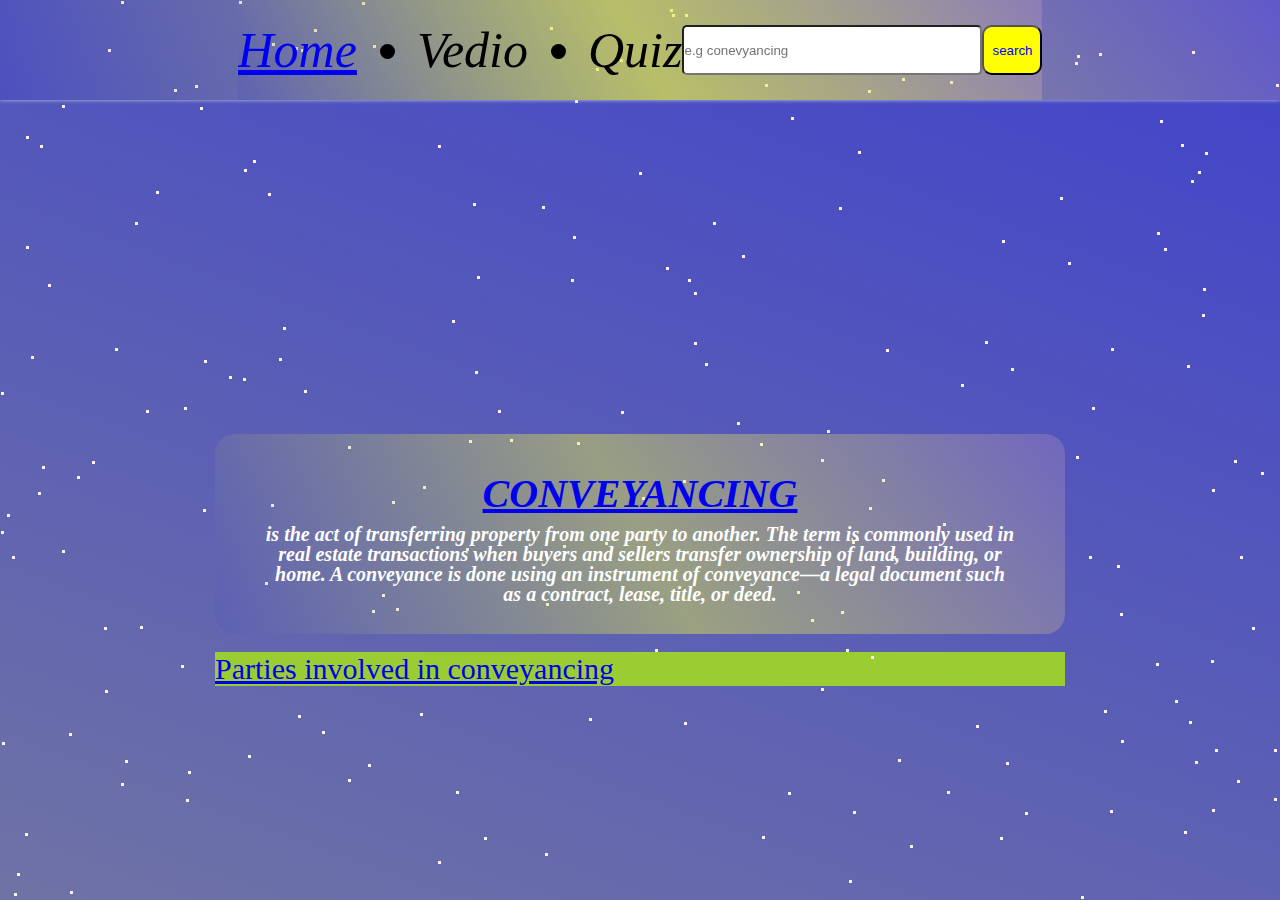
<file: index.html>
<!DOCTYPE html>
<html lang="en">
<head>
    <meta charset="UTF-8">
    <meta name="viewport" content="width=device-width, initial-scale=1.0">
    <title>Attaching Module</title>
    <link rel="stylesheet" href="stylesheet.css">
    
</head>
<body >
    <style>
        body {
            background: #050b0e;
            overflow: hidden;
            padding: 0;
            margin: 0;
        }

        .star {
            position: absolute;
            width: 3px;
            height: 3px;
            background: #f7f3f6;
            animation: twinkle 3s infinite;
        }

        @keyframes twinkle {
            0% { opacity: 0; }
            50% { opacity: 1; }
            100% { opacity: 0; }
        }
    </style>
    <style>
        body {
            margin: 0;
            height: 100vh;
            display: flex;
            align-items: center;
            justify-content: center;
            background: linear-gradient(20deg, #eaf340,blue);
            background-size: 500% 500%;
            animation: gradient 15s ease infinite;
        }

        @keyframes gradient {
            0% {
                background-position: 0% 50%;
            }
            50% {
                background-position: 100% 50%;
            }
            100% {
                background-position: 0% 50%;
            }
        }
    </style>
</head>
<body>
    <script>
        for (let i = 0; i < 200; i++) {
            let star = document.createElement('div');
            star.className = 'star';
            star.style.top = Math.random() * window.innerHeight + 'px';
            star.style.left = Math.random() * window.innerWidth + 'px';
            document.body.appendChild(star);
        }
    </script>
    <nav >
        <div class="main-nav container flex">
           <!--<a href="#" class="company-logo">
        <img src="download.png" alt="Company logo">
           </a>-->
           <div class="nav-links">
              <ul class="flex">
                <li class="hover-link nav-item"><a href="https://www.simplify.co.uk/">Home</a></li>
                <li class="hover-link nav-item">Vedio</li>
                <li class="hover-link nav-item">Quiz</li>
              </ul>
           </div>
            <div class="seach-bar flex">
                <input type="text" class="news-input" placeholder="e.g conevyancing">
                <button class="search-button">search</button> 
            </div>
        </div>
    </nav>
   
   <!-- <button class="conveyancing">
        <h1>CONVEYANCING</h1>
        <p><b> is the act of transferring property from one party to another. The term is commonly used in real estate transactions when buyers and sellers transfer ownership of land, building, or home. A conveyance is done using an instrument of conveyance—a legal document such as a contract, lease, title, or deed.</b></p>
    </button>-->

    <main>
       <!-- <div class="cards-container container flex" >
           
            <div class="card">
                 <div class="card-header">
                    <img src="https://via.placeholder.com/400*200" alt="no image">
                 </div>
                 <div class="card-content">
                    <h3>This is title</h3>
                    <h6>End gadget23215255</h6>
                    <p class="Parties">Lorem ipsum dolor sit amet consectetur adipisicing elit. Perspiciatis, placeat laudantium autem illo saepe fugit excepturi unde dolorem aperiam inventore consequuntur earum, adipisci vitae nihil sunt velit facilis. Eos, aperiam?</p>
                 </div>
            </div>
                
        </div>-->
        
           <p class="box"> 
            <div class="card1">
                <h1 style="font-style: italic;color: black;">
                    <a href="What is property conveyancing_ UK.mp4" style="height: 200px;width: 200px;">CONVEYANCING</a></h1>
                <br>
        <p style="font-style: italic;color:brown background"><b> is the act of transferring property from one party to another. The term is commonly used in real estate transactions when buyers and sellers transfer ownership of land, building, or home. A conveyance is done using an instrument of conveyance—a legal document such as a contract, lease, title, or deed.</b></p>
            </div></p>
           <br>
           <p>
       <!-- <div class="slider">
            <div class="card" ><a href="12345.html">Seller</a></div>
            <br>
            <div class="card">Buyer</div>
            <div class="card">broker</div>
            <div class="card">lender</div>
        </p>
        </div>
        <P>
            <div class="slider2">
                box
            </div>
        </P>
    </main>
    <script src="script.js"></script>-->
    <p style="font-size: 30px;background-color: yellowgreen;"><a href="10box.html">Parties involved in conveyancing</a></p>

</body>
</html>
</file>
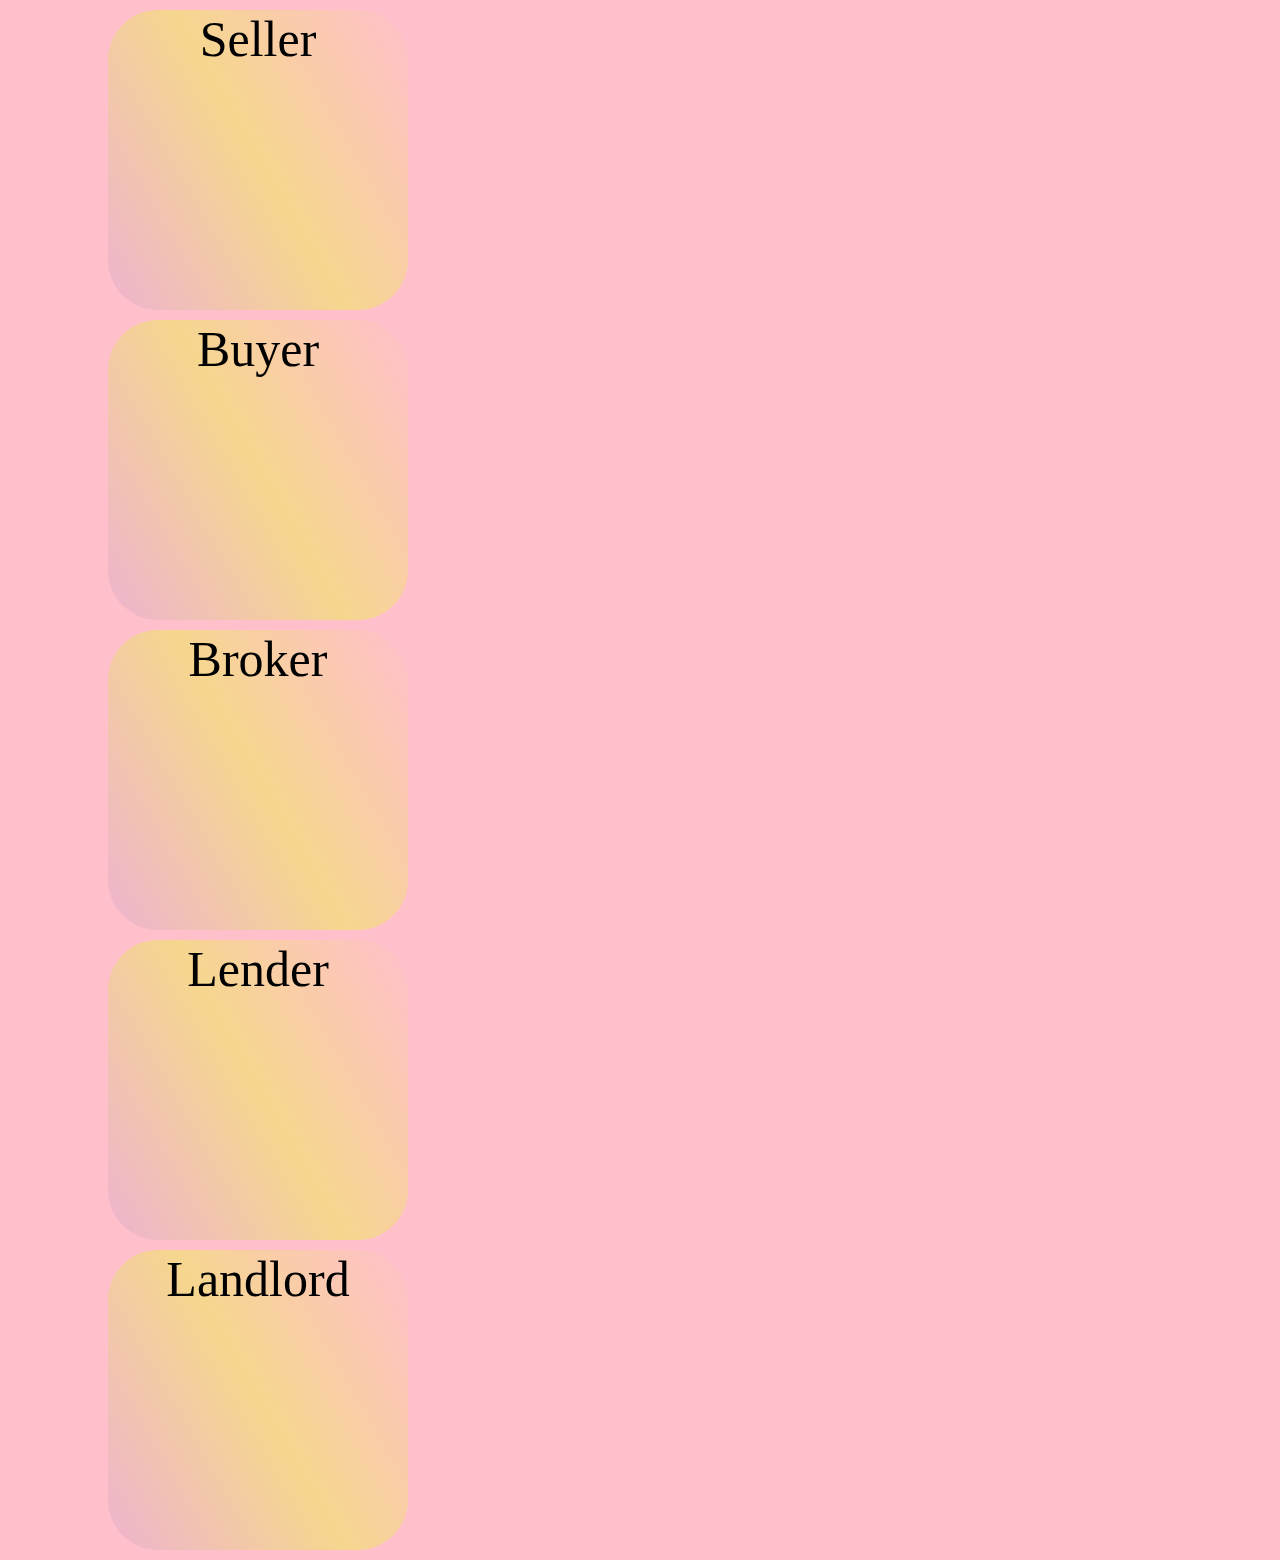
<file: 10box.html>
<!DOCTYPE html>
<html>
<head>
<style>
.box {
  width: 300px;
  height: 300px;
  background-color: #555;
  margin: 10px;
  margin-left: 100px;
  border-radius: 50px;
  text-align: center;
  font-size: 50px;
  font-family: 'Times New Roman', Times, serif;
  background: linear-gradient(240deg,rgba(255, 192, 203, 0.177), #eaf34070,rgba(0, 0, 255, 0.067));
  animation: rotate 5s infinite linear;
  
}


</style>
</head>
<body bgcolor="Pink">

<div class="box" id="1">Seller</div>
<div class="box" id="2">Buyer</div>
<div class="box" id="3">Broker</div>
<div class="box" id="4">Lender</div>
<div class="box" id="5">Landlord</div>




</body>

</html>
</file>
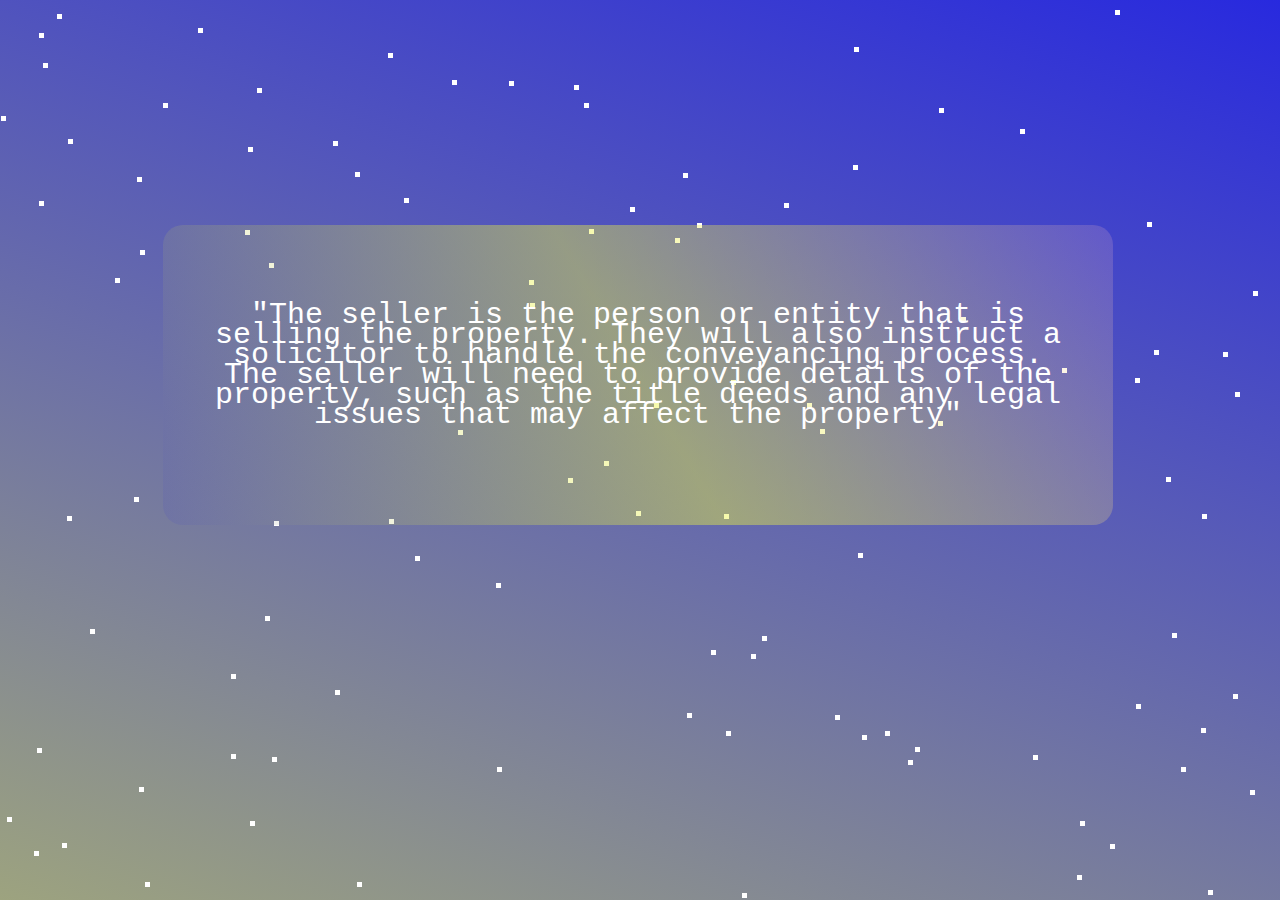
<file: 12345.html>
<!DOCTYPE html>
<html>
<head>
    <title>Sky View</title>
    <style>
        body {
            background: #6dc1f2;
            overflow: hidden;
            padding: 0;
            margin: 0;
        }

        .star {
            position: absolute;
            width: 5px;
            height: 5px;
            background: #fff;
            animation: twinkle 3s infinite;
        }

        @keyframes twinkle {
            0% { opacity: 0; }
            50% { opacity: 1; }
            100% { opacity: 0; }
        }
    </style>
    <style>
        body {
            margin: 0;
            height: 100vh;
            display: flex;
            align-items: center;
            justify-content: center;
            background: linear-gradient(20deg, #eaf340,blue);
            background-size: 200% 200%;
            animation: gradient 15s ease infinite;
        }

        @keyframes gradient {
            0% {
                background-position: 0% 50%;
            }
            50% {
                background-position: 100% 50%;
            }
            100% {
                background-position: 0% 50%;
            }
        }
    </style>
</head>
<body>
    <script>
        for (let i = 0; i < 100; i++) {
            let star = document.createElement('div');
            star.className = 'star';
            star.style.top = Math.random() * window.innerHeight + 'px';
            star.style.left = Math.random() * window.innerWidth + 'px';
            document.body.appendChild(star);
        }
    </script>
    <div  class="card1">
        <Style>
            .card1{
    width: 850px;
    height: 200px;
   position: relative;
    background-color: #4CAF50;
    color: white;
    text-align: center;
    margin-top: 100px;
    background: linear-gradient(240deg,rgba(255, 192, 203, 0.177), #eaf34070,rgba(0, 0, 255, 0.067));
    border-radius: 20px;
    line-height: 20px;
    padding: 50px;
    border-block-color:green,white,grey;
    font-size: 30px;
    font-family: 'Courier New', Courier, monospace;
    margin-top: -150px;
}
        </Style>
        <P>"The seller is the person or entity that is selling the property. They will also instruct a solicitor to handle the conveyancing process. The seller will need to provide details of the property, such as the title deeds and any legal issues that may affect the property"</P>
    </div>
    <div>
        <table>
            
        </table>
    </div>
</body>
</html>
</file>
<file: stylesheet.css>
@import url('https://fonts.googleapis.com/css2?family=Poppins:wght@400;500&display=swap');

*{
    padding: 0;
    margin: 0;
    box-sizing: border-box;
    align-items: center;


}


:root{
     --primary-text-color: #183b56;
     --secondory-text-color:#577592;
     --accent-color-dark:#1d69a3;
     --padding-inline-section:20px;
}
.body {
    font-family: "poppins",sans-serif;
    background-color: darkturquoise;
}

.p{
    font-family: "Roboto",sans-serif;
    color: var(--secondory-text-color);
    line-height: 1.4rem;
}
.a{
    text-decoration: none;
}
.ul{
    list-style: none;
}
.flex{
    display:flex ;
    align-items:center ;
    }
.container{
    max-width: 2300px;
    margin-inline: auto;
    overflow: hidden;
    max-width: max-content;

}
nav{
    background: linear-gradient(240deg,rgba(255, 192, 203, 0.177), #eaf34070,rgba(0, 0, 255, 0.067));
    box-shadow: 0 0 4px #bbd0e2;
    position: fixed;
    top:0;
    z-index: 99;
    left: 0;
    right: 0;
}
.main-nav{
      justify-content: space-around;
    padding-block: 0px;
    background: linear-gradient(-240deg,pink, #eaf340,blue);
    animation: gradient 2ms ease infinite;
    height: 100px;
    max-width: max-content;
    background: linear-gradient(240deg,rgba(255, 192, 203, 0.177), #eaf34070,rgba(0, 0, 255, 0.067));
}
.company-logo img{
    width: 200px;
    border-radius: 200px;
    right: 0px;
}
.nav-links ul{
    gap: 60px;
}

.hover-link{
    cursor: pointer;
    font-style: italic;
    font-size: 50px;
    
}

.hover-link:hover{
    color: var(--secondory-text-color);
}
.hover-link:active{
    color: red;
}
.search-bar{
    height: 100px;
    gap: 50px;
    font-family: "Roboto",sans-serif;
}
.news-input{
    width: 300px;
    height: 50px;
    border-radius: 5px;
    font-family: "Roboto",sans-serif;
}
.search-button{
    height: 50px;
    width: 60px;
    background-color:yellow;
    color:blue;
    font-family: "Roboto",sans-serif;
    border-radius: 10px;

}
.conveyancing
{
align-items: var(10,20,30);
border-radius: 20px;
font-size: 20px;
font-style: italic;
height: 250px;
width: 1000px;
}
.slider {
    display: flex;
    overflow-x: hidden;
}
.card {
    text-align: 100px;
    flex: 0 0 auto;
    margin-right: 1em;
    width: 200px;
    height: 200px;
    background-color: #ceab11;
    color: white;
    text-align: center;
    line-height: 200px;
    border-top-right-radius: 60px;
    border-end-start-radius: 60px;
    font-size: 40px;
    font-display: var(--primary-text-color);
    background: linear-gradient(240deg,rgba(255, 192, 203, 0.177), #eaf34070,rgba(0, 0, 255, 0.067));
}
.card1{
    width: 850px;
    height: 200px;
   position: relative;
    background-color: #deb306;
    color: white;
    text-align: center;
    margin-top: 100px;
    background: linear-gradient(240deg,rgba(255, 192, 203, 0.177), #eaf34070,rgba(0, 0, 255, 0.067));
    border-radius: 20px;
    line-height: 20px;
    padding: 50px;
    font-size: 20px;

}
.box{
    margin-top: 220px;

}
.hover-background-pink
{
    color: pink;
}
.slider2{
    margin-top: 50px;
    width: 200px;
    height: 200px;
    border-top-left-radius: 60px;
    border-end-end-radius: 60px;
    background: linear-gradient(240deg,rgba(255, 192, 203, 0.177), #eaf34070,rgba(0, 0, 255, 0.067));
    text-align: center;
    font-size: 30px;
}
</file>
